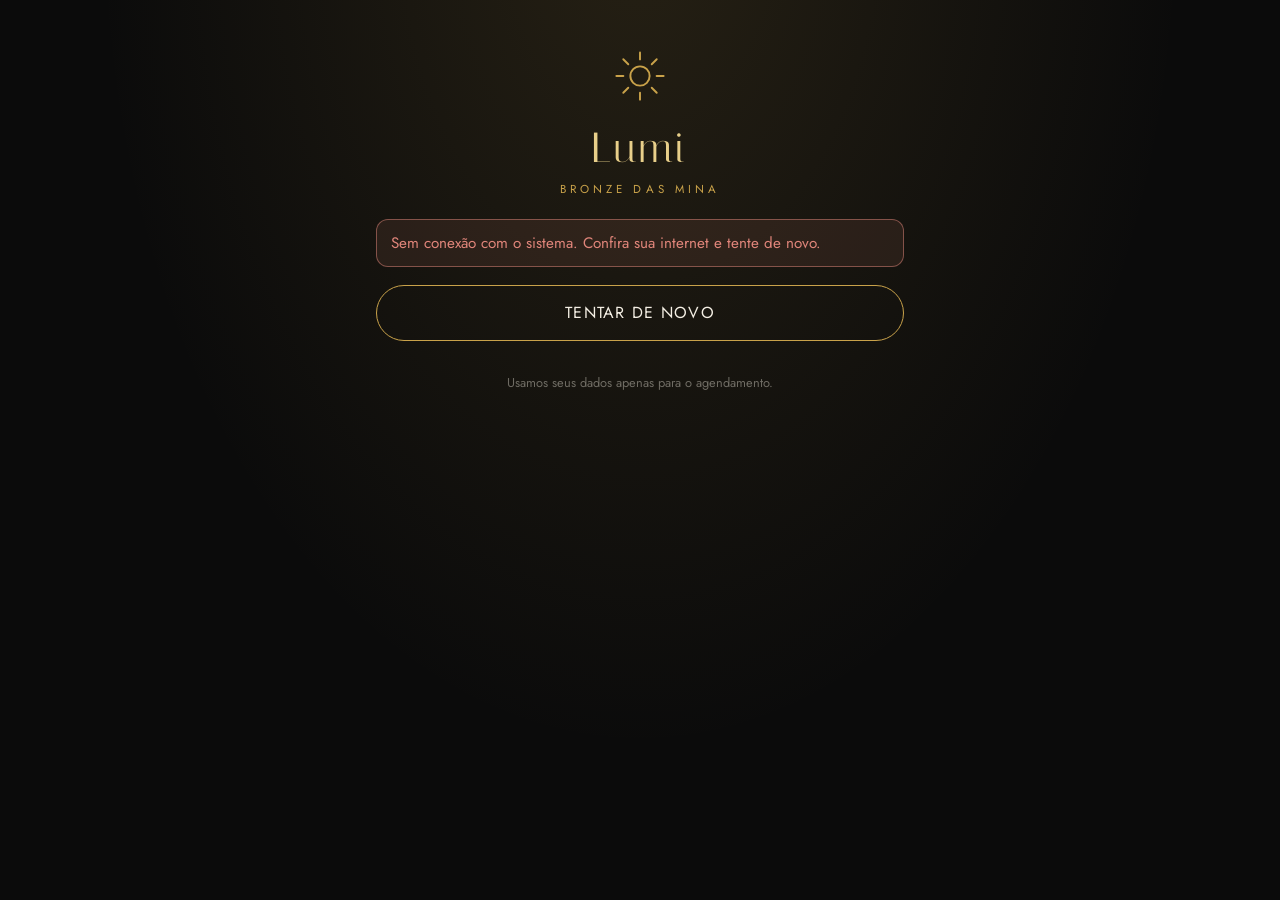
<file: index.html>
<!doctype html>
<html lang="pt-BR">
<head>
  <meta charset="utf-8">
  <meta name="viewport" content="width=device-width, initial-scale=1">
  <meta name="theme-color" content="#0b0b0b">
  <title>Lumi · Bronze das Mina</title>
  <meta name="description" content="Agende seu bronzeamento com a Lumi. Escolha o serviço, as datas e garanta com o sinal via Pix.">
  <link rel="icon" href="lumi-icone-sol.svg" type="image/svg+xml">
  <link rel="preconnect" href="https://fonts.googleapis.com">
  <link rel="preconnect" href="https://fonts.gstatic.com" crossorigin>
  <link href="https://fonts.googleapis.com/css2?family=Italiana&family=Jost:wght@300;400;500&display=swap" rel="stylesheet">
  <link rel="stylesheet" href="style.css">
</head>
<body>
  <main class="wrap">
    <header class="topo">
      <img class="sol" src="lumi-icone-sol.svg" alt="" width="56" height="56">
      <div class="marca">Lumi</div>
      <div class="sub">Bronze das Mina</div>
    </header>
    <div id="app" aria-live="polite"><div class="carregando"><div class="spin"></div>Carregando...</div></div>
    <p class="rodape">Usamos seus dados apenas para o agendamento.</p>
  </main>
  <script src="config.js"></script>
  <script src="vendor/qrcode.min.js"></script>
  <script src="api.js"></script>
  <script src="app.js"></script>
</body>
</html>
</file>
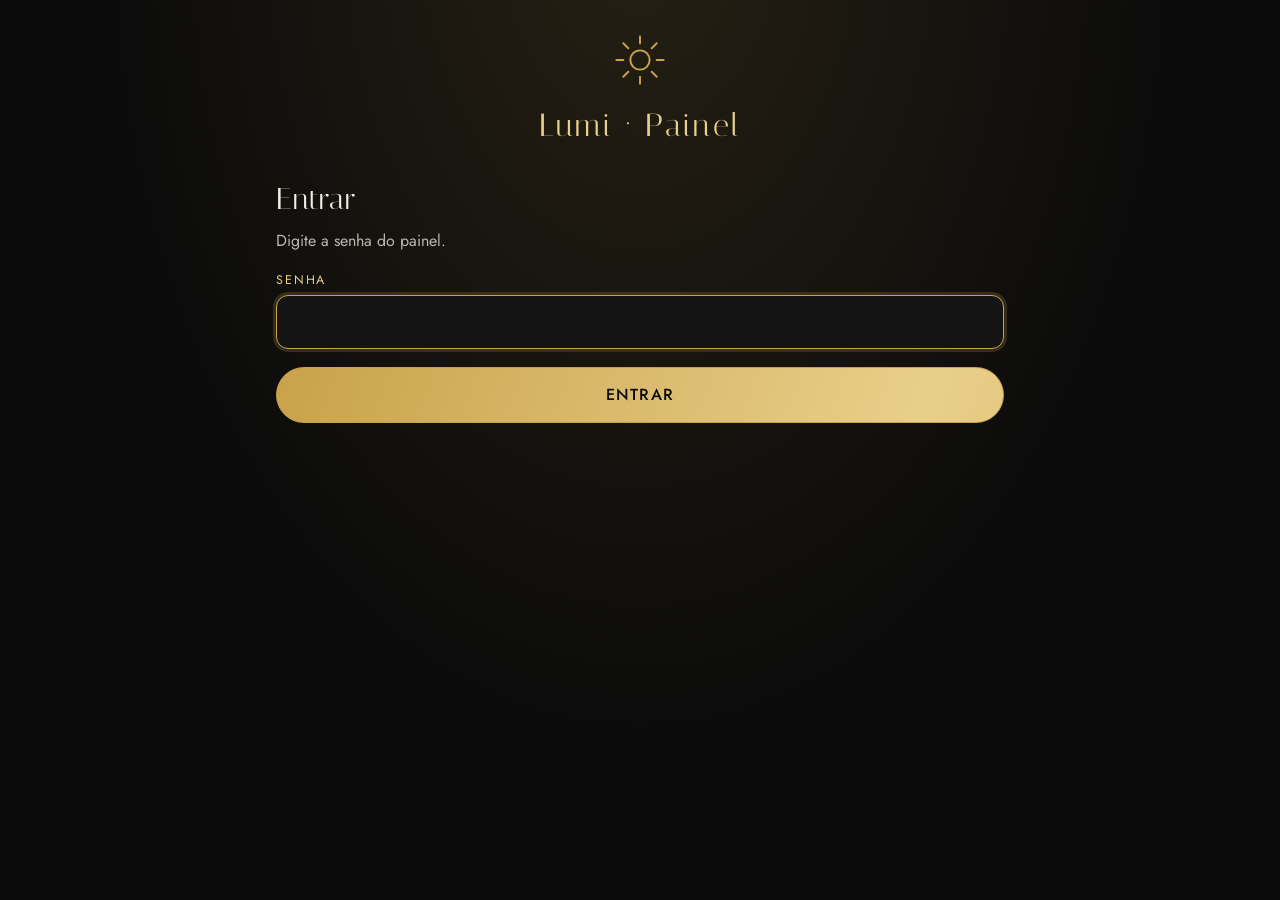
<file: admin.html>
<!doctype html>
<html lang="pt-BR">
<head>
  <meta charset="utf-8">
  <meta name="viewport" content="width=device-width, initial-scale=1">
  <meta name="robots" content="noindex,nofollow">
  <meta name="theme-color" content="#0b0b0b">
  <title>Lumi · Painel</title>
  <link rel="icon" href="lumi-icone-sol.svg" type="image/svg+xml">
  <link rel="preconnect" href="https://fonts.googleapis.com">
  <link rel="preconnect" href="https://fonts.gstatic.com" crossorigin>
  <link href="https://fonts.googleapis.com/css2?family=Italiana&family=Jost:wght@300;400;500&display=swap" rel="stylesheet">
  <link rel="stylesheet" href="style.css">
</head>
<body>
  <main class="wrap larga">
    <header class="topo" style="padding-top:12px">
      <img class="sol" src="lumi-icone-sol.svg" alt="" width="44" height="44">
      <div class="marca" style="font-size:2rem">Lumi · Painel</div>
    </header>
    <div id="painel" aria-live="polite"></div>
  </main>
  <script src="config.js"></script>
  <script src="api.js"></script>
  <script src="vendor/qrcode.min.js"></script>
  <script src="admin.js"></script>
  <script src="admin-catalogo.js"></script>
  <script src="admin-estoque.js"></script>
  <script src="admin-financeiro.js"></script>
  <script src="admin-caixa.js"></script>
  <script src="admin-assistente.js"></script>
  <script src="admin-limpeza.js"></script>
</body>
</html>
</file>
<file: style.css>
/* Lumi Bronze das Mina — preto e dourado */
:root {
  --noite: #0b0b0b;
  --noite-2: #141414;
  --dourado: #c9a24a;
  --dourado-claro: #e8cf8a;
  --areia: #f4efe4;
  --erro: #e0857a;
  --ok: #9fc79a;
  --titulo: "Italiana", "Times New Roman", serif;
  --texto: "Jost", system-ui, sans-serif;
}
* { box-sizing: border-box; }
html { -webkit-text-size-adjust: 100%; }
body {
  margin: 0; background: var(--noite); color: var(--areia); font-family: var(--texto); font-size: 16px; line-height: 1.5;
  background-image: radial-gradient(ellipse at 50% -10%, rgba(201, 162, 74, .14), transparent 60%);
  background-attachment: fixed; min-height: 100vh;
}
h1, h2, h3 { font-family: var(--titulo); font-weight: 400; margin: 0; letter-spacing: .02em; }
button { font: inherit; color: inherit; cursor: pointer; }
a { color: var(--dourado-claro); }
.wrap { max-width: 560px; margin: 0 auto; padding: 20px 16px 96px; }
.wrap.larga { max-width: 760px; }

/* topo */
.topo { text-align: center; padding: 28px 0 8px; }
.sol { width: 56px; height: 56px; animation: girar 60s linear infinite; }
@keyframes girar { to { transform: rotate(360deg); } }
.marca { font-family: var(--titulo); font-size: 2.6rem; color: var(--dourado-claro); letter-spacing: .08em; margin-top: 6px; }
.sub { text-transform: uppercase; letter-spacing: .35em; font-size: .72rem; color: var(--dourado); margin-top: 2px; }

/* etapas */
.etapas { display: flex; gap: 6px; margin: 22px 0 6px; }
.etapas i { flex: 1; height: 6px; border-radius: 99px; background: rgba(244, 239, 228, .15); transition: all .4s; }
.etapas i.on { background: var(--dourado); }
.etapa-nome { font-size: .75rem; text-transform: uppercase; letter-spacing: .2em; color: var(--dourado-claro); margin-bottom: 16px; }

.tela { animation: entra .45s ease both; }
@keyframes entra { from { opacity: 0; transform: translateY(10px); } to { opacity: 1; transform: none; } }
.tela h2 { font-size: 1.9rem; color: var(--areia); margin-bottom: 6px; }
.lead { color: rgba(244, 239, 228, .75); margin: 0 0 18px; }

/* cartoes */
.cartao { display: block; width: 100%; text-align: left; background: var(--noite-2); border: 1px solid rgba(201, 162, 74, .25); border-radius: 14px; padding: 16px; margin-bottom: 12px; transition: border-color .2s, background .2s, transform .2s; }
button.cartao:hover { border-color: var(--dourado); }
.cartao.sel { border-color: var(--dourado); background: linear-gradient(180deg, rgba(201, 162, 74, .14), rgba(201, 162, 74, .04)); }
.cartao .linha { display: flex; justify-content: space-between; gap: 12px; align-items: baseline; }
.cartao .nome { font-family: var(--titulo); font-size: 1.35rem; color: var(--areia); }
.preco { color: var(--dourado-claro); font-size: 1.25rem; font-weight: 500; white-space: nowrap; }
.de { color: rgba(244, 239, 228, .45); text-decoration: line-through; font-size: .9rem; margin-right: 6px; }
.chip { display: inline-block; font-size: .72rem; text-transform: uppercase; letter-spacing: .12em; padding: 3px 9px; border-radius: 99px; border: 1px solid rgba(201, 162, 74, .5); color: var(--dourado-claro); margin: 6px 6px 0 0; }
.chip.ouro { background: var(--dourado); color: var(--noite); border-color: var(--dourado); font-weight: 500; }
.chip.ok { border-color: rgba(159, 199, 154, .6); color: var(--ok); }
.chip.erro { border-color: rgba(224, 133, 122, .6); color: var(--erro); }
.inclui { margin: 10px 0 0; padding: 0; list-style: none; font-size: .92rem; color: rgba(244, 239, 228, .82); }
.inclui li::before { content: "✦ "; color: var(--dourado); }
.min { color: rgba(244, 239, 228, .6); font-size: .85rem; }

.abas { display: flex; gap: 8px; margin-bottom: 14px; }
.abas button { flex: 1; padding: 12px; border-radius: 99px; background: transparent; border: 1px solid rgba(201, 162, 74, .35); color: var(--areia); text-transform: uppercase; letter-spacing: .15em; font-size: .8rem; }
.abas button.on { background: var(--dourado); color: var(--noite); border-color: var(--dourado); }

/* botoes */
.btn-primario, .btn-discreto, .btn-perigo { display: block; width: 100%; padding: 15px 18px; border-radius: 99px; font-size: 1rem; letter-spacing: .08em; text-transform: uppercase; text-align: center; text-decoration: none; border: 1px solid var(--dourado); transition: transform .15s, opacity .2s, background .2s; min-height: 50px; }
.btn-primario { background: linear-gradient(110deg, var(--dourado) 0%, var(--dourado-claro) 45%, var(--dourado) 90%); background-size: 200% 100%; color: var(--noite); font-weight: 500; }
.btn-primario:hover:not(:disabled) { background-position: 100% 0; transform: translateY(-1px); }
.btn-discreto { background: transparent; color: var(--areia); }
.btn-discreto:hover:not(:disabled) { background: rgba(201, 162, 74, .12); }
.btn-perigo { background: transparent; color: var(--erro); border-color: rgba(224, 133, 122, .5); }
button:disabled { opacity: .35; cursor: not-allowed; }
.btn-mini { padding: 8px 14px; min-height: 40px; font-size: .8rem; width: auto; display: inline-block; }
.acoes { display: grid; gap: 10px; margin-top: 18px; }
.acoes.duas { grid-template-columns: 1fr 1fr; }
:focus-visible { outline: 2px solid var(--dourado-claro); outline-offset: 2px; }

/* formularios */
label.campo { display: block; margin-bottom: 16px; }
label.campo span { display: block; font-size: .78rem; text-transform: uppercase; letter-spacing: .15em; color: var(--dourado-claro); margin-bottom: 6px; }
input[type=text], input[type=tel], input[type=email], input[type=password], input[type=date], input[type=time], input[type=search], select, textarea {
  width: 100%; background: var(--noite-2); color: var(--areia); border: 1px solid rgba(201, 162, 74, .35); border-radius: 12px; padding: 14px; font: inherit; font-size: 1rem; min-height: 50px; color-scheme: dark;
}
input:focus, select:focus, textarea:focus { border-color: var(--dourado); outline: none; box-shadow: 0 0 0 3px rgba(201, 162, 74, .2); }
.check { display: flex; gap: 12px; align-items: flex-start; margin: 12px 0; cursor: pointer; }
.check input { width: 24px; height: 24px; flex: none; margin-top: 2px; accent-color: var(--dourado); }
.aviso { font-size: .85rem; color: rgba(244, 239, 228, .6); }
.msg { border-radius: 12px; padding: 12px 14px; margin: 12px 0; font-size: .95rem; border: 1px solid; }
.msg.erro { color: var(--erro); border-color: rgba(224, 133, 122, .5); background: rgba(224, 133, 122, .1); }
.msg.ok { color: var(--ok); border-color: rgba(159, 199, 154, .5); background: rgba(159, 199, 154, .1); }
.msg.info { color: var(--dourado-claro); border-color: rgba(201, 162, 74, .4); background: rgba(201, 162, 74, .08); }

/* adicionais */
.add { display: flex; justify-content: space-between; align-items: center; gap: 10px; padding: 12px 0; border-bottom: 1px solid rgba(244, 239, 228, .1); }
.add:last-child { border: 0; }
.qtd { display: flex; align-items: center; gap: 10px; }
.qtd button { width: 40px; height: 40px; border-radius: 50%; background: transparent; border: 1px solid rgba(201, 162, 74, .5); font-size: 1.2rem; line-height: 1; }
.qtd button:disabled { opacity: .25; }
.qtd b { min-width: 18px; text-align: center; }

/* totais */
.totais { background: var(--noite-2); border: 1px solid rgba(201, 162, 74, .3); border-radius: 14px; padding: 14px 16px; margin: 16px 0; }
.totais div { display: flex; justify-content: space-between; padding: 4px 0; }
.totais .destaque { color: var(--dourado-claro); font-size: 1.15rem; font-weight: 500; border-top: 1px solid rgba(201, 162, 74, .3); margin-top: 6px; padding-top: 10px; }

/* sessoes (chips das datas) */
.sess-lista { display: grid; gap: 8px; margin-bottom: 14px; }
.sess { display: flex; justify-content: space-between; gap: 10px; align-items: center; padding: 12px 14px; border-radius: 12px; border: 1px solid rgba(244, 239, 228, .15); background: transparent; text-align: left; }
.sess.on { border-color: var(--dourado); background: rgba(201, 162, 74, .12); }
.sess.feita { border-color: rgba(201, 162, 74, .5); }
.sess .rot { font-size: .75rem; text-transform: uppercase; letter-spacing: .15em; color: var(--dourado-claro); }

/* calendario */
.cal-topo { display: flex; align-items: center; justify-content: space-between; margin-bottom: 8px; }
.cal-topo .mes { font-family: var(--titulo); font-size: 1.4rem; }
.cal-topo .mes::first-letter { text-transform: uppercase; }
.cal-topo button { width: 44px; height: 44px; border-radius: 50%; background: transparent; border: 1px solid rgba(201, 162, 74, .35); color: var(--dourado); font-size: 1.2rem; }
.cal { display: grid; grid-template-columns: repeat(7, 1fr); gap: 6px; }
.cal .dow { text-align: center; font-size: .7rem; text-transform: uppercase; letter-spacing: .1em; color: rgba(244, 239, 228, .5); padding: 4px 0; }
.cal button { aspect-ratio: 1; min-height: 42px; border-radius: 50%; background: transparent; border: 1px solid rgba(201, 162, 74, .4); color: var(--areia); font-size: 1rem; }
.cal button:hover:not(:disabled) { border-color: var(--dourado-claro); }
.cal button:disabled { border-color: transparent; color: rgba(244, 239, 228, .2); cursor: default; }
.cal button.sel { background: var(--dourado); color: var(--noite); border-color: var(--dourado); }
.cal button.usado { border-style: dashed; color: var(--dourado-claro); }
.horas { display: grid; grid-template-columns: repeat(auto-fill, minmax(84px, 1fr)); gap: 8px; margin-top: 8px; }
.horas button { padding: 12px 6px; border-radius: 12px; background: transparent; border: 1px solid rgba(201, 162, 74, .4); color: var(--areia); min-height: 46px; }
.horas button:hover { border-color: var(--dourado-claro); }
.horas button.sel { background: var(--dourado); color: var(--noite); }
.sk { background: linear-gradient(90deg, rgba(244, 239, 228, .05), rgba(244, 239, 228, .13), rgba(244, 239, 228, .05)); background-size: 200% 100%; animation: sk 1.2s infinite; border-radius: 12px; }
@keyframes sk { to { background-position: -200% 0; } }

/* pix */
.pix { text-align: center; }
.qr { background: #fff; border-radius: 14px; padding: 12px; display: inline-block; margin: 8px 0 12px; line-height: 0; }
.qr svg, .qr img { width: 220px; height: 220px; }
.copia { font-family: ui-monospace, Menlo, Consolas, monospace; font-size: .75rem; word-break: break-all; text-align: left; resize: none; min-height: 96px; }
.relogio { color: var(--dourado-claro); font-size: 1.1rem; margin: 6px 0 14px; }
.regras { list-style: none; padding: 0; margin: 0 0 8px; }
.regras li { padding: 7px 0; border-bottom: 1px solid rgba(244, 239, 228, .08); }
.regras li:last-child { border: 0; }
.resumo-sessoes { margin: 8px 0 0; padding: 0; list-style: none; }
.resumo-sessoes li { padding: 4px 0; }
.ok-grande { font-size: 3rem; text-align: center; color: var(--dourado); }

/* carregando / modal / toast */
.carregando { text-align: center; padding: 40px 0; color: var(--dourado-claro); }
.spin { width: 28px; height: 28px; margin: 0 auto 10px; border-radius: 50%; border: 3px solid rgba(201, 162, 74, .25); border-top-color: var(--dourado); animation: girar .8s linear infinite; }
.fundo { position: fixed; inset: 0; background: rgba(0, 0, 0, .7); display: flex; align-items: flex-end; justify-content: center; z-index: 50; animation: entra .2s both; }
.modal { background: var(--noite-2); border: 1px solid var(--dourado); border-radius: 18px 18px 0 0; padding: 20px 16px 24px; width: 100%; max-width: 560px; max-height: 90vh; overflow: auto; }
@media (min-width: 640px) { .fundo { align-items: center; } .modal { border-radius: 18px; } }
.toast { position: fixed; left: 50%; bottom: 20px; transform: translateX(-50%); background: var(--dourado); color: var(--noite); padding: 12px 18px; border-radius: 99px; z-index: 60; animation: entra .3s both; max-width: 90vw; }
.rodape { text-align: center; font-size: .8rem; color: rgba(244, 239, 228, .4); margin-top: 32px; }
details summary { cursor: pointer; color: var(--dourado-claro); margin-top: 10px; font-size: .9rem; }

/* painel */
.nav-painel { display: flex; flex-wrap: wrap; gap: 6px; margin: 10px -16px 16px; padding: 0 16px 8px; position: sticky; top: 0; background: var(--noite); z-index: 10; padding-top: 10px; }
.nav-painel button { flex: 1 1 auto; padding: 10px 12px; border-radius: 99px; background: transparent; border: 1px solid rgba(201, 162, 74, .35); color: var(--areia); font-size: .8rem; text-transform: uppercase; letter-spacing: .08em; white-space: nowrap; min-height: 44px; }
.nav-painel button.on { background: var(--dourado); color: var(--noite); }
.badge { background: var(--erro); color: var(--noite); border-radius: 99px; padding: 0 7px; font-size: .75rem; margin-left: 4px; }
.dia-titulo { font-family: var(--titulo); font-size: 1.3rem; color: var(--dourado-claro); margin: 18px 0 8px; text-transform: capitalize; }
.card-linha { display: flex; justify-content: space-between; gap: 10px; flex-wrap: wrap; align-items: baseline; }
.hora { font-family: var(--titulo); font-size: 1.5rem; color: var(--dourado-claro); }
.barra { height: 8px; background: rgba(244, 239, 228, .12); border-radius: 99px; overflow: hidden; margin: 10px 0 4px; }
.barra i { display: block; height: 100%; background: var(--dourado); }
.cartao.vip { border-color: var(--dourado); box-shadow: 0 0 0 1px rgba(201, 162, 74, .4), 0 0 24px rgba(201, 162, 74, .12); }
.filtros { display: flex; gap: 8px; flex-wrap: wrap; margin-bottom: 12px; }
.filtros button { padding: 10px 14px; border-radius: 99px; background: transparent; border: 1px solid rgba(201, 162, 74, .35); color: var(--areia); min-height: 42px; }
.filtros button.on { background: rgba(201, 162, 74, .25); border-color: var(--dourado); }
.vazio { text-align: center; color: rgba(244, 239, 228, .55); padding: 30px 0; }

@media (prefers-reduced-motion: reduce) { * { animation: none !important; transition: none !important; } }

label.campo small { display: block; margin-top: 4px; }
textarea { resize: vertical; }
.nav-painel button[data-aba] { flex: 1 1 auto; }
</file>
